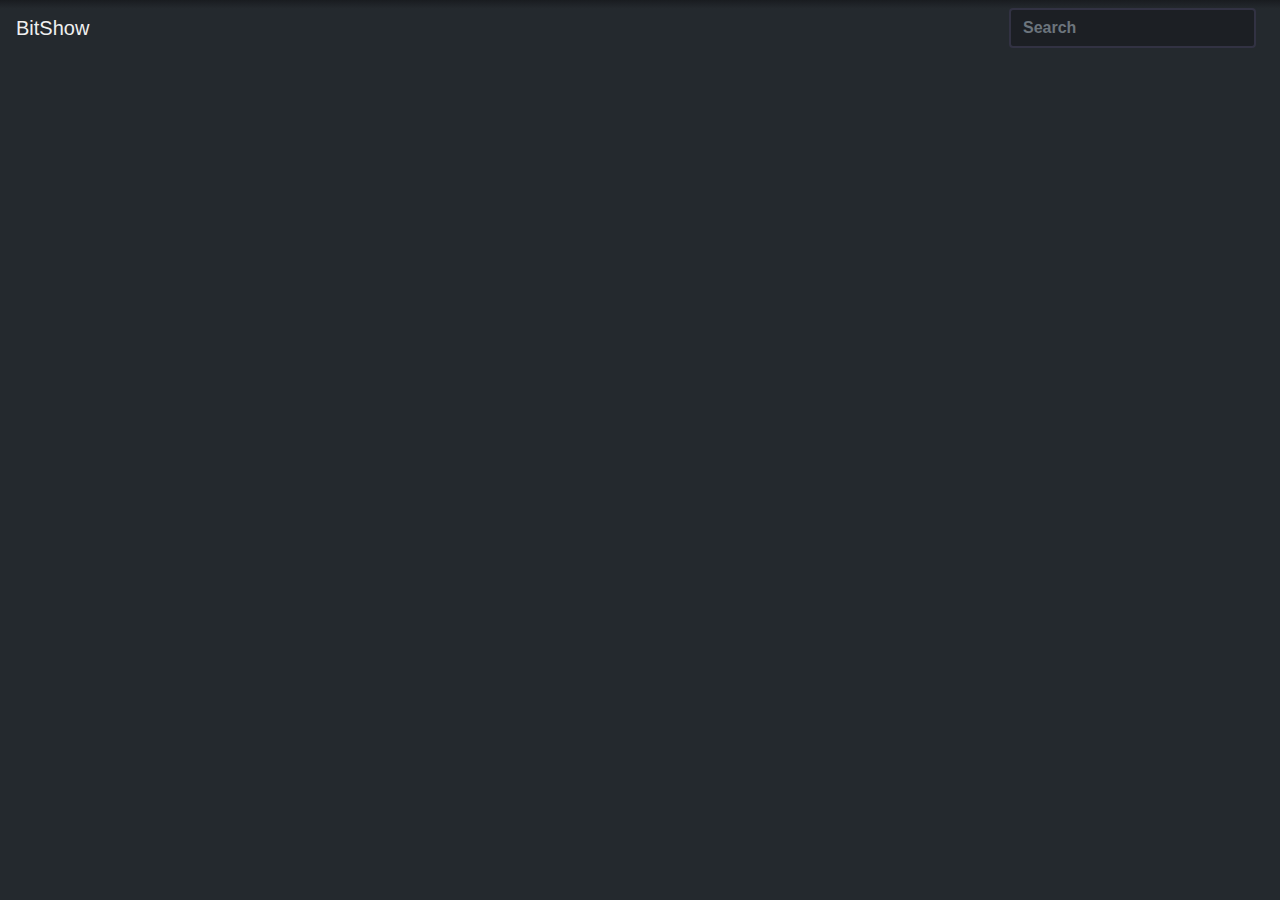
<file: bitShow/index.html>
<!DOCTYPE html>
<html lang="en">

<head>
    <meta charset="UTF-8">
    <meta name="viewport" content="width=device-width, initial-scale=1.0">
    <meta http-equiv="X-UA-Compatible" content="ie=edge">
    <title>bitShow</title>
    <link rel="stylesheet" href="https://maxcdn.bootstrapcdn.com/bootstrap/4.0.0/css/bootstrap.min.css" integrity="sha384-Gn5384xqQ1aoWXA+058RXPxPg6fy4IWvTNh0E263XmFcJlSAwiGgFAW/dAiS6JXm"
        crossorigin="anonymous">
    <link rel="stylesheet" href="https://cdnjs.cloudflare.com/ajax/libs/animate.css/3.5.2/animate.min.css">
    <link rel="stylesheet" href="https://maxcdn.bootstrapcdn.com/font-awesome/4.7.0/css/font-awesome.min.css">
    <link rel="stylesheet" href="assets/css/main.css">

</head>

<body>

    <nav class="navbar navbar-expand-lg navbar-light bg-light">
        <a class="navbar-brand">BitShow</a>
        <button class="navbar-toggler" type="button" data-toggle="collapse" data-target="#navbarSupportedContent" aria-controls="navbarSupportedContent"
            aria-expanded="false" aria-label="Toggle navigation">
            <i class="fa fa-bars"></i>
        </button>

        <div class="collapse navbar-collapse" id="navbarSupportedContent">
            <ul class="navbar-nav mr-auto">

            </ul>
            <form class="form-inline my-2 my-lg-0">
                <input id="search-input" list="searchShows" class="form-control mr-sm-2" placeholder="Search" aria-label="Search" autocomplete="off">
                <datalist id="searchShows">
                
                </datalist>
            </form>
        </div>
    </nav>

    <div class="container">

        <div class="row">

            <div class="card-deck col-12 d-sm-block d-md-flex">
                <!-- <div class="col-12 col-md-6 col-lg-4">
                    <div id="person1" class="card animated zoomin">
                        <a href="">
                            <img class="card-img-top" src="https://desktop.github.com/images/desktop-icon.svg" alt="Card image cap">
                        </a>
                        <div class="card-body">
                            <a href="">
                                <h5 class="card-title name1">GitHub</h5>
                            </a>

                        </div>
                    </div>
                </div>

                <div class="col-12 col-md-6 col-lg-4">
                    <div id="person2" class="card animated zoomin">
                        <a href="">
                            <img class="card-img-top" src="https://desktop.github.com/images/desktop-icon.svg" alt="Card image cap">
                        </a>
                        <div class="card-body">
                            <a href="">
                                <h5 class="card-title name1">GitHub</h5>
                            </a>

                        </div>
                    </div>
                </div>

                <div class="col-12 col-md-6 col-lg-4">
                    <div id="person3" class="card animated zoomin">
                        <a href="">
                            <img class="card-img-top" src="https://desktop.github.com/images/desktop-icon.svg" alt="Card image cap">
                        </a>
                        <div class="card-body">
                            <a href="">
                                <h5 class="card-title name1">GitHub</h5>
                            </a>

                        </div>
                    </div>
                </div>

                <div class="col-12 col-md-6 col-lg-4">
                    <div id="person4" class="card animated zoomin">
                        <a href="">
                            <img class="card-img-top" src="https://desktop.github.com/images/desktop-icon.svg" alt="Card image cap">
                        </a>
                        <div class="card-body">
                            <a href="">
                                <h5 class="card-title name1">GitHub</h5>
                            </a>

                        </div>
                    </div>
                </div>

                <div class="col-12 col-md-6 col-lg-4">
                    <div id="person5" class="card animated zoomin">
                        <a href="">
                            <img class="card-img-top" src="https://desktop.github.com/images/desktop-icon.svg" alt="Card image cap">
                        </a>
                        <div class="card-body">
                            <a href="">
                                <h5 class="card-title name1">GitHub</h5>
                            </a>

                        </div>
                    </div>
                </div>

                <div class="col-12 col-md-6 col-lg-4">
                    <div id="person6" class="card animated zoomin">
                        <a href="">
                            <img class="card-img-top" src="https://desktop.github.com/images/desktop-icon.svg" alt="Card image cap">
                        </a>
                        <div class="card-body">
                            <a href="">
                                <h5 class="card-title name1">GitHub</h5>
                            </a>

                        </div>
                    </div>
                </div> -->

                <!-- <h1>Game of thrones</h1>
                <div class="container">
                    <div class="row">
                        <div class="col-12 col-lg-6">
                            <img class="info-img" src="https://encrypted-tbn0.gstatic.com/images?q=tbn:ANd9GcSrjCkDE-UT0n6Crl5AJLRcuLYZnuv_WgtBQBZ15sLHoo0JNYLV-w" alt="">
                        </div>
                        <div class="col-12 col-lg-6">
                            <h3>Season</h3>
                            <ul>
                                <li>ovde ide neki datum</li>
                                <li>ovde ide neki datum</li>
                                <li>ovde ide neki datum</li>
                                <li>ovde ide neki datum</li>
                                <li>ovde ide neki datum</li>
                            </ul>
                            <h3>Cast</h3>
                            <ul>
                                <li>ovde ide neki glumac</li>
                                <li>ovde ide neki glumac</li>
                                <li>ovde ide neki glumac</li>
                                <li>ovde ide neki glumac</li>
                                <li>ovde ide neki glumac</li>
                            </ul>
                        </div>
                    </div>
                    <div class="row">
                        <h2>Show Details</h2>
                        <p>Lorem, ipsum dolor sit amet consectetur adipisicing elit. Debitis consequuntur porro dolore consectetur ipsam culpa suscipit, quaerat corrupti eligendi obcaecati totam. Ut quasi vel doloribus iste nisi porro optio quis.</p>
                    </div>
                </div> -->


            </div>
        </div>

    </div>



    <script src="https://ajax.googleapis.com/ajax/libs/jquery/3.3.1/jquery.min.js"></script>
    <script src="https://cdnjs.cloudflare.com/ajax/libs/popper.js/1.12.9/umd/popper.min.js" integrity="sha384-ApNbgh9B+Y1QKtv3Rn7W3mgPxhU9K/ScQsAP7hUibX39j7fakFPskvXusvfa0b4Q"
        crossorigin="anonymous"></script>
    <script src="https://maxcdn.bootstrapcdn.com/bootstrap/4.0.0/js/bootstrap.min.js" integrity="sha384-JZR6Spejh4U02d8jOt6vLEHfe/JQGiRRSQQxSfFWpi1MquVdAyjUar5+76PVCmYl"
        crossorigin="anonymous"></script>


    <script src="assets/js/dataModule.js"></script>
    <!-- <script src="assets/js/UIModule.js"></script> -->
    <script src="assets/js/mainModule.js"></script>

</body>


</html>
</file>
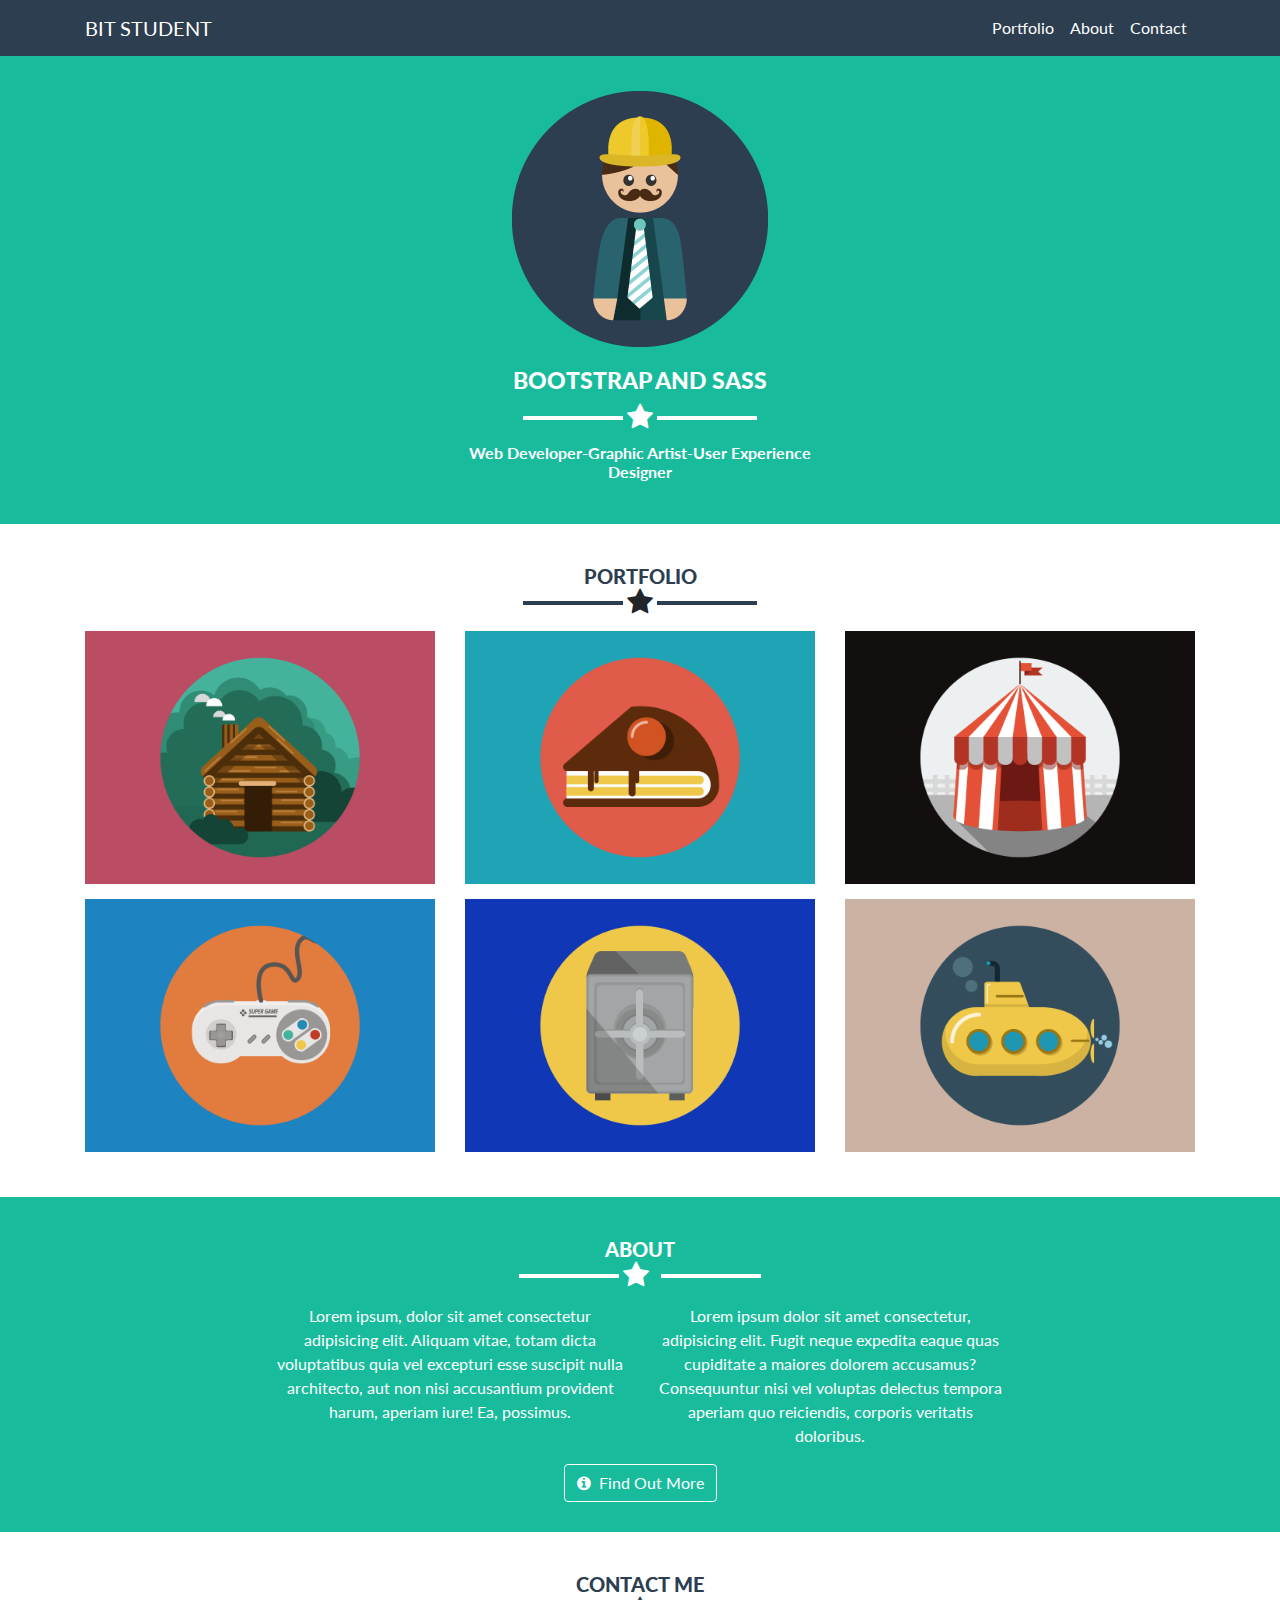
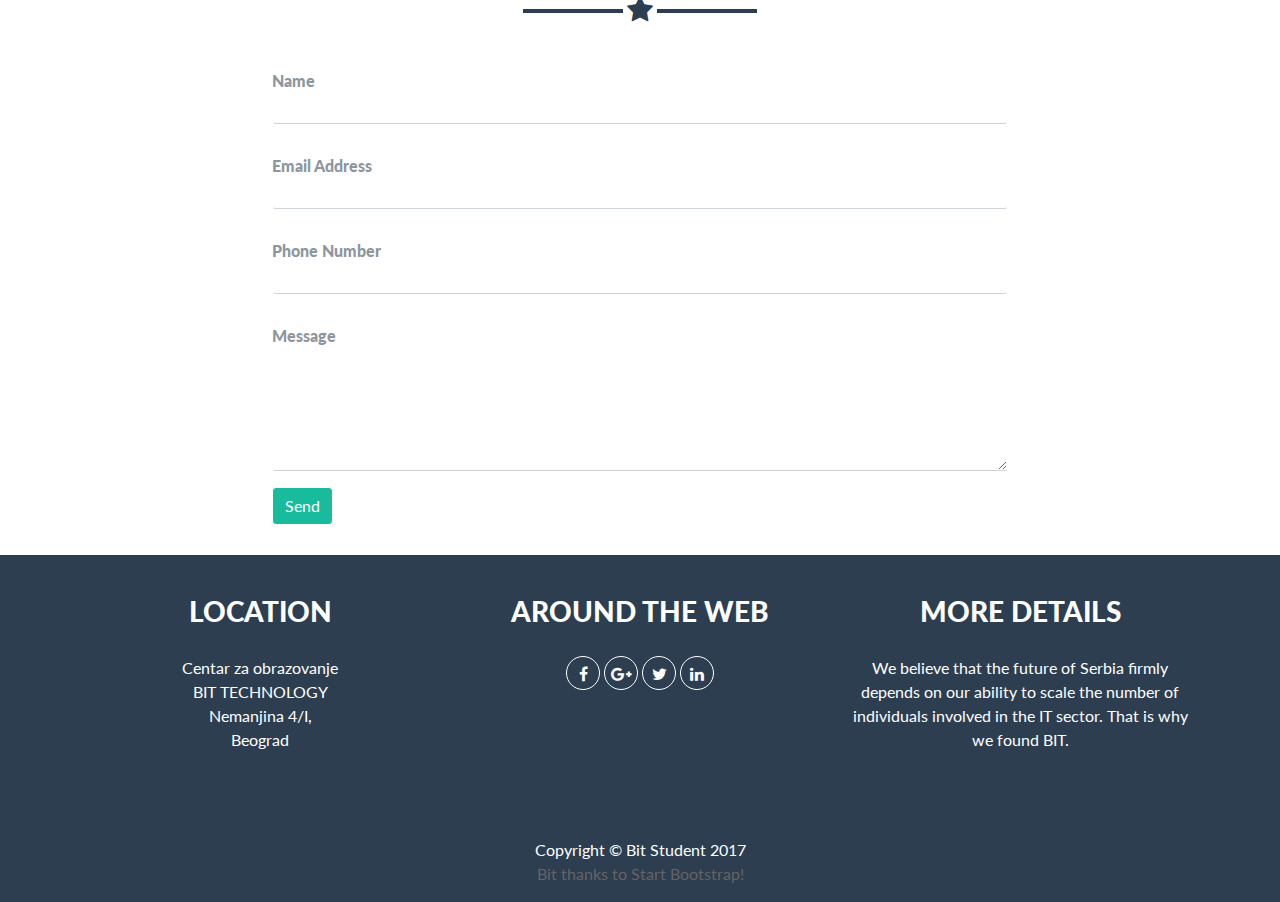
<file: Bootstrap Project/index.html>
<!DOCTYPE html>
<html lang="en">

<head>
  <meta charset="UTF-8">
  <meta name="viewport" content="width=device-width, initial-scale=1.0">
  <meta http-equiv="X-UA-Compatible" content="ie=edge">
  <link rel="stylesheet" href="https://maxcdn.bootstrapcdn.com/bootstrap/4.0.0/css/bootstrap.min.css" integrity="sha384-Gn5384xqQ1aoWXA+058RXPxPg6fy4IWvTNh0E263XmFcJlSAwiGgFAW/dAiS6JXm"
    crossorigin="anonymous">
  <link rel="stylesheet" href="css/main.css">
  <link href="https://fonts.googleapis.com/css?family=Lato:100,100i,300,300i,400,400i,700,700i,900,900i" rel="stylesheet">
  <link rel="stylesheet" href="https://maxcdn.bootstrapcdn.com/font-awesome/4.7.0/css/font-awesome.min.css">
  <title>BootProject</title>
</head>

<body>
  <nav class="navbar navbar-expand-lg navbar-dark">
    <div class="container">
      <a class="navbar-brand" href="#">BIT STUDENT</a>
      <button class="navbar-toggler" type="button" data-toggle="collapse" data-target="#navbarNav" aria-controls="navbarNav" aria-expanded="false"
        aria-label="Toggle navigation">
        <span>MENU</span>
        <i class="fa fa-bars"></i>
      </button>
      <div class="collapse navbar-collapse" id="navbarNav">
        <ul class="navbar-nav ml-auto">
          <li class="nav-item">
            <a class="nav-link" href="#">Portfolio</a>
          </li>
          <li class="nav-item">
            <a class="nav-link" href="#">About</a>
          </li>
          <li class="nav-item">
            <a class="nav-link" href="#">Contact</a>
          </li>

        </ul>
      </div>
    </div>
  </nav>

  <div class="container-fluid bc-greenish">

    <header class="container">
      <div class="row">
        <div class="col-12">
          <img src="img/profile.png" alt="">
        </div>
        <h1 class="col-12">BOOTSTRAP AND SASS</h1>
        <div class="col-12">
          <div class="white-line"></div>
          <i class="fa fa-star"></i>
          <div class="white-line"></div>
        </div>
        <h3 class="col-12">Web Developer-Graphic Artist-User Experience
          <br>Designer</h3>
      </div>
    </header>

  </div>

  <section id="portfolio" class="container-fluid">
    <div class="container">
      <div class="row">
        <h2>PORTFOLIO</h2>
        <div class="col-12">
          <div class="bluish-line"></div>
          <i class="fa fa-star"></i>
          <div class="bluish-line"></div>
        </div>
      </div>
      <div class="row">
        <img src="img/portfolio/cabin.png" alt="cabin" class="col-12 col-md-6 col-lg-4">
        <img src="img/portfolio/cake.png" alt="cake" class="col-12 col-md-6 col-lg-4">
        <img src="img/portfolio/circus.png" alt="circus" class="col-12 col-md-6 col-lg-4">
        <img src="img/portfolio/game.png" alt="game" class="col-12 col-md-6 col-lg-4">
        <img src="img/portfolio/safe.png" alt="safe" class="col-12 col-md-6 col-lg-4">
        <img src="img/portfolio/submarine.png" alt="submarine" class="col-12 col-md-6 col-lg-4">
      </div>
    </div>

  </section>

  <section id="about" class="container-fluid bc-greenish">
    <div class="container">
      <div class="row">
        <h2>ABOUT</h2>
        <div class="col-12">
          <div class="white-line"></div>
          <i class="fa fa-star"></i>
          <div class="white-line"></div>
        </div>
      </div>
      <div class="row">
        <p class="col-12 offset-lg-2 col-lg-4 ">Lorem ipsum, dolor sit amet consectetur adipisicing elit. Aliquam vitae, totam dicta voluptatibus quia vel excepturi
          esse suscipit nulla architecto, aut non nisi accusantium provident harum, aperiam iure! Ea, possimus.</p>
        <p class="col-12 col-lg-4">Lorem ipsum dolor sit amet consectetur, adipisicing elit. Fugit neque expedita eaque quas cupiditate a maiores dolorem
          accusamus? Consequuntur nisi vel voluptas delectus tempora aperiam quo reiciendis, corporis veritatis doloribus.</p>
        <div class="col-12">
          <button type="button" class="btn btn-outline-primary">
            <i class="fa fa-info-circle"></i>Find Out More</button>
        </div>
      </div>
    </div>

  </section>

  <section id="contact" class="container-fluid">

    <div class="container">
        <div class="row">
            <h2>CONTACT ME</h2>
            <div class="col-12 text-center">
              <div class="bluish-line"></div>
              <i class="fa fa-star"></i>
              <div class="bluish-line"></div>
            </div>
          </div>
    </div>

    <form class="container">
      
      <div class="form-row">
        
        <div class="form-group col-12 offset-lg-2 col-lg-8">

          <label for="inputName">Name</label>
          <input type="text" class="form-control" id="inputName">

          <label for="inputEmail">Email Address</label>
          <input type="email" class="form-control" id="inputEmail">

          <label for="inputPhone">Phone Number</label>
          <input type="text" class="form-control" id="inputPhone">

          <label for="inputMessage">Message</label>
          <textarea type="text" class="form-control" id="inputMessage"></textarea>



        </div>

        <div class="col-12 offset-lg-2 col-lg-8">
          <button type="submit" class="btn btn-primary">Send</button>
        </div>

      </div>


    </form>

  </section>


  <footer class="container-fluid">

    <div class="container">

      <div class="row">

        <div class="col-12 col-md-4">
          <h3>LOCATION</h3>
          <p>
            Centar za obrazovanje </br>
            BIT TECHNOLOGY </br>
            Nemanjina 4/I, </br>
            Beograd
          </p>
        </div>
        <div class="col-12 col-12 col-md-4">
          <h3>AROUND THE WEB</h3>
          <a href="#"><i class="fa fa-facebook"></i></a> 
          <a href="#"><i class="fa fa-google-plus"></i></a> 
          <a href="#"><i class="fa fa-twitter"></i></a> 
          <a href="#"><i class="fa fa-linkedin"></i></a> 

        </div>
        <div class="col-12 col-md-4">
          <h3>MORE DETAILS</h3>
          <p>We believe that the future of Serbia firmly depends on our ability to scale the number of individuals involved
            in the IT sector. That is why we found BIT.</p>

        </div>

      </div>
      <div class="row">
        <div class="col-12">
          <p class="margin-top-p">Copyright &copy; Bit Student 2017
            <br>
            <span> Bit thanks to Start Bootstrap!</span>
          </p>
        </div>
      </div>
    </div>
  </footer>


  <script src="https://code.jquery.com/jquery-3.2.1.slim.min.js" integrity="sha384-KJ3o2DKtIkvYIK3UENzmM7KCkRr/rE9/Qpg6aAZGJwFDMVNA/GpGFF93hXpG5KkN"
    crossorigin="anonymous"></script>
  <script src="https://cdnjs.cloudflare.com/ajax/libs/popper.js/1.12.9/umd/popper.min.js" integrity="sha384-ApNbgh9B+Y1QKtv3Rn7W3mgPxhU9K/ScQsAP7hUibX39j7fakFPskvXusvfa0b4Q"
    crossorigin="anonymous"></script>
  <script src="https://maxcdn.bootstrapcdn.com/bootstrap/4.0.0/js/bootstrap.min.js" integrity="sha384-JZR6Spejh4U02d8jOt6vLEHfe/JQGiRRSQQxSfFWpi1MquVdAyjUar5+76PVCmYl"
    crossorigin="anonymous"></script>
</body>

</html>
</file>
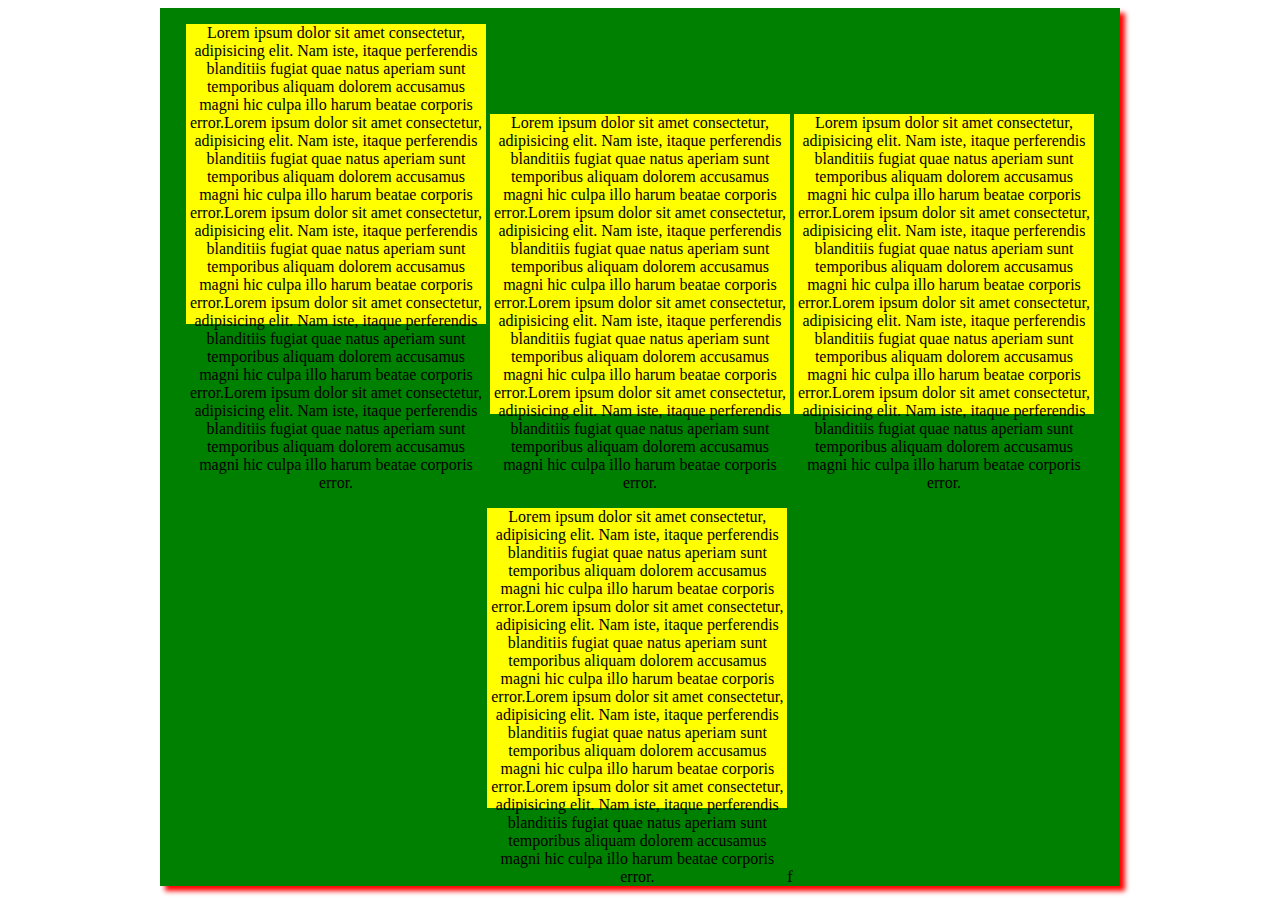
<file: day9/index.html>
<!DOCTYPE html>
<html lang="en">

<head>
    <meta charset="UTF-8">
    <meta name="viewport" content="width=device-width, initial-scale=1.0">
    <meta http-equiv="X-UA-Compatible" content="ie=edge">
    <title>Document</title>
    <link rel="stylesheet" type="text/css" href="css.css">
</head>

<body>
    <div id="blabla">
        <p>Lorem ipsum dolor sit amet consectetur, adipisicing elit. Nam iste, itaque perferendis blanditiis fugiat quae natus
            aperiam sunt temporibus aliquam dolorem accusamus magni hic culpa illo harum beatae corporis error.Lorem ipsum
            dolor sit amet consectetur, adipisicing elit. Nam iste, itaque perferendis blanditiis fugiat quae natus aperiam
            sunt temporibus aliquam dolorem accusamus magni hic culpa illo harum beatae corporis error.Lorem ipsum dolor
            sit amet consectetur, adipisicing elit. Nam iste, itaque perferendis blanditiis fugiat quae natus aperiam sunt
            temporibus aliquam dolorem accusamus magni hic culpa illo harum beatae corporis error.Lorem ipsum dolor sit amet
            consectetur, adipisicing elit. Nam iste, itaque perferendis blanditiis fugiat quae natus aperiam sunt temporibus
            aliquam dolorem accusamus magni hic culpa illo harum beatae corporis error.Lorem ipsum dolor sit amet consectetur,
            adipisicing elit. Nam iste, itaque perferendis blanditiis fugiat quae natus aperiam sunt temporibus aliquam dolorem
            accusamus magni hic culpa illo harum beatae corporis error.</p>
        <p>Lorem ipsum dolor sit amet consectetur, adipisicing elit. Nam iste, itaque perferendis blanditiis fugiat quae natus
            aperiam sunt temporibus aliquam dolorem accusamus magni hic culpa illo harum beatae corporis error.Lorem ipsum
            dolor sit amet consectetur, adipisicing elit. Nam iste, itaque perferendis blanditiis fugiat quae natus aperiam
            sunt temporibus aliquam dolorem accusamus magni hic culpa illo harum beatae corporis error.Lorem ipsum dolor
            sit amet consectetur, adipisicing elit. Nam iste, itaque perferendis blanditiis fugiat quae natus aperiam sunt
            temporibus aliquam dolorem accusamus magni hic culpa illo harum beatae corporis error.Lorem ipsum dolor sit amet
            consectetur, adipisicing elit. Nam iste, itaque perferendis blanditiis fugiat quae natus aperiam sunt temporibus
            aliquam dolorem accusamus magni hic culpa illo harum beatae corporis error.</p>
        <p>Lorem ipsum dolor sit amet consectetur, adipisicing elit. Nam iste, itaque perferendis blanditiis fugiat quae natus
            aperiam sunt temporibus aliquam dolorem accusamus magni hic culpa illo harum beatae corporis error.Lorem ipsum
            dolor sit amet consectetur, adipisicing elit. Nam iste, itaque perferendis blanditiis fugiat quae natus aperiam
            sunt temporibus aliquam dolorem accusamus magni hic culpa illo harum beatae corporis error.Lorem ipsum dolor
            sit amet consectetur, adipisicing elit. Nam iste, itaque perferendis blanditiis fugiat quae natus aperiam sunt
            temporibus aliquam dolorem accusamus magni hic culpa illo harum beatae corporis error.Lorem ipsum dolor sit amet
            consectetur, adipisicing elit. Nam iste, itaque perferendis blanditiis fugiat quae natus aperiam sunt temporibus
            aliquam dolorem accusamus magni hic culpa illo harum beatae corporis error.</p>
        <p>Lorem ipsum dolor sit amet consectetur, adipisicing elit. Nam iste, itaque perferendis blanditiis fugiat quae natus
            aperiam sunt temporibus aliquam dolorem accusamus magni hic culpa illo harum beatae corporis error.Lorem ipsum
            dolor sit amet consectetur, adipisicing elit. Nam iste, itaque perferendis blanditiis fugiat quae natus aperiam
            sunt temporibus aliquam dolorem accusamus magni hic culpa illo harum beatae corporis error.Lorem ipsum dolor
            sit amet consectetur, adipisicing elit. Nam iste, itaque perferendis blanditiis fugiat quae natus aperiam sunt
            temporibus aliquam dolorem accusamus magni hic culpa illo harum beatae corporis error.Lorem ipsum dolor sit amet
            consectetur, adipisicing elit. Nam iste, itaque perferendis blanditiis fugiat quae natus aperiam sunt temporibus
            aliquam dolorem accusamus magni hic culpa illo harum beatae corporis error.</p>f
    </div>
</body>

</html>
</file>
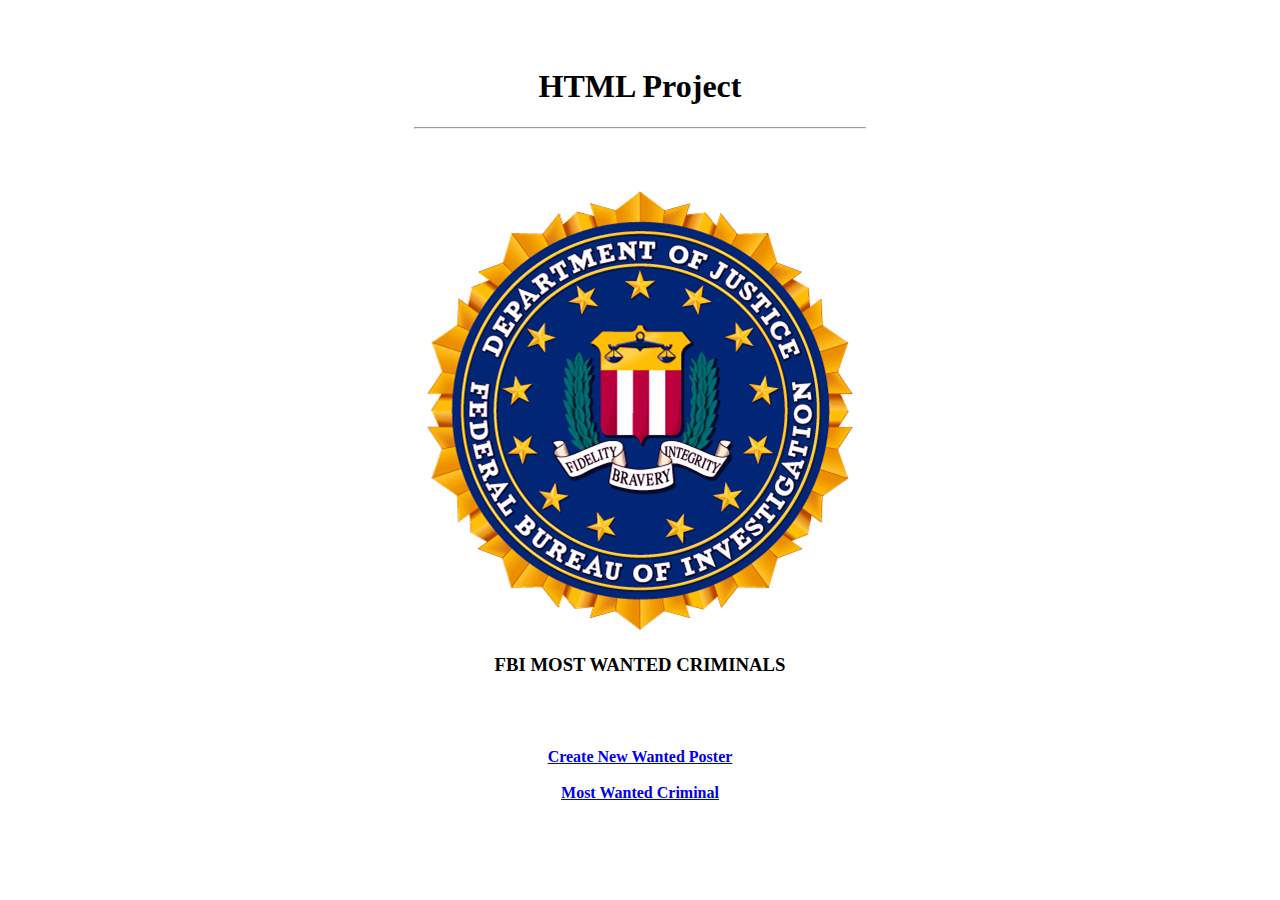
<file: most-wanted/index.html>
<!DOCTYPE html>
<html lang="en">

<head>
    <meta charset="UTF-8">
    <meta name="viewport" content="width=device-width, initial-scale=1.0">
    <meta http-equiv="X-UA-Compatible" content="ie=edge">
    <title>Most Wanted</title>
</head>

<body>


    <table width="100%">
        <tr>
            <td></td>
            <th width="60%">
                <br>
                <br>
                <h1>HTML Project</h1>

                <hr width="60%">
                <br>
                <br>
                <br>
                <img src="images/fbi.png" alt="FBI logo">

                <h3>FBI MOST WANTED CRIMINALS</h3>
                <br>
                <br>
                <br>

                <a href="admin/create_new.html">Create New Wanted Poster</a>

                <br>
                <br>

                <a href="posters/bart.html">Most Wanted Criminal</a>


            </th>
            <td></td>
        </tr>
    </table>


</body>

</html>
</file>
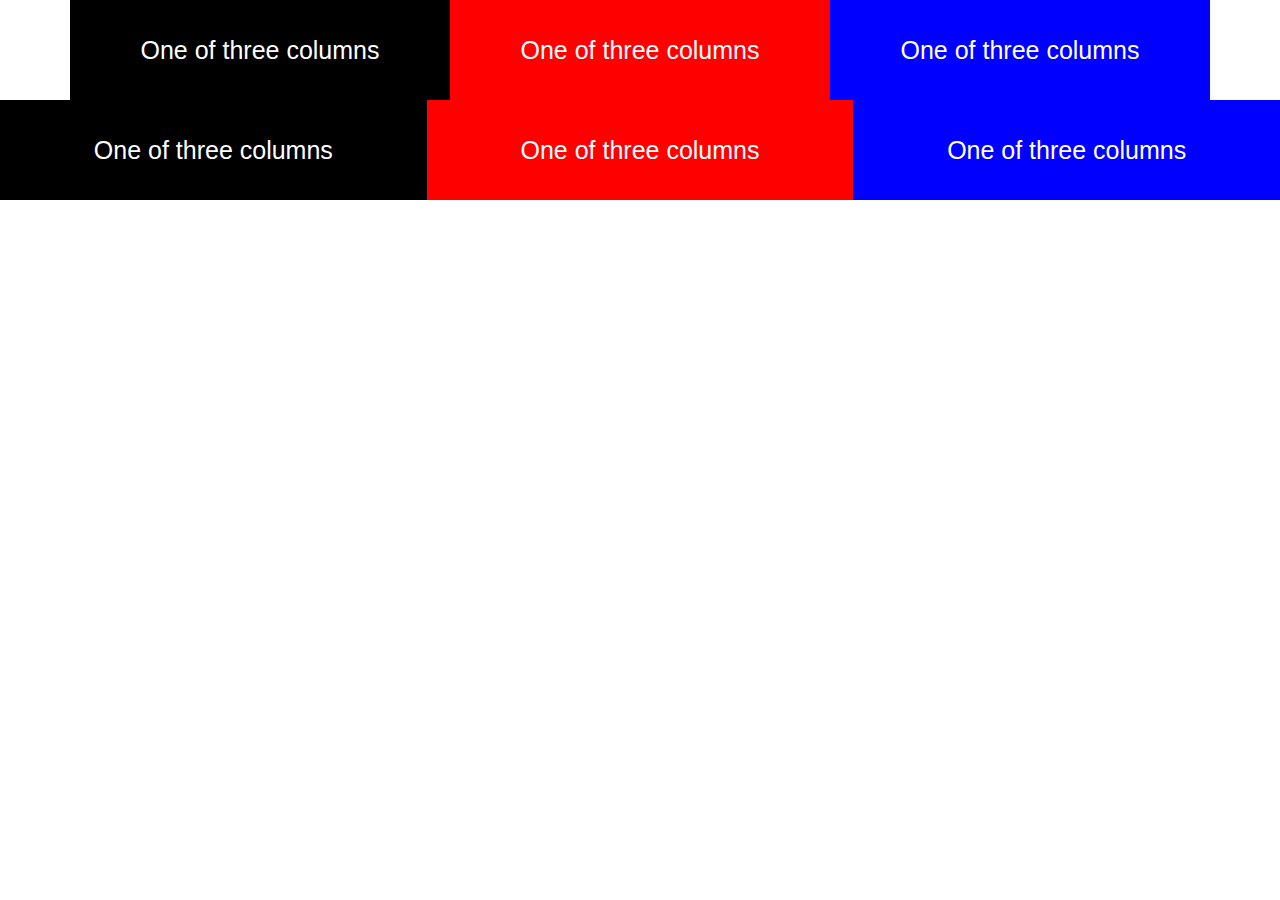
<file: bootstrap/exercise1/index.html>
<!DOCTYPE html>
<html lang="en">
<head>
    <meta charset="UTF-8">
    <meta name="viewport" content="width=device-width, initial-scale=1.0">
    <meta http-equiv="X-UA-Compatible" content="ie=edge">
    <link rel="stylesheet" href="https://maxcdn.bootstrapcdn.com/bootstrap/4.0.0/css/bootstrap.min.css" integrity="sha384-Gn5384xqQ1aoWXA+058RXPxPg6fy4IWvTNh0E263XmFcJlSAwiGgFAW/dAiS6JXm" crossorigin="anonymous">
    <link rel="stylesheet" href="main.css">
    <title>Document</title>
</head>
<body>
    
<div class="container">
    <div class="row">
        <div class="col-4">One of three columns</div>
        <div class="col-4">One of three columns</div>
        <div class="col-4">One of three columns</div>
    </div>
</div>

<div class="container-fluid">
    <div class="row">
        <div class="col-4">One of three columns</div>
        <div class="col-4">One of three columns</div>
        <div class="col-4">One of three columns</div>
    </div>
</div>

</body>
</html>
</file>
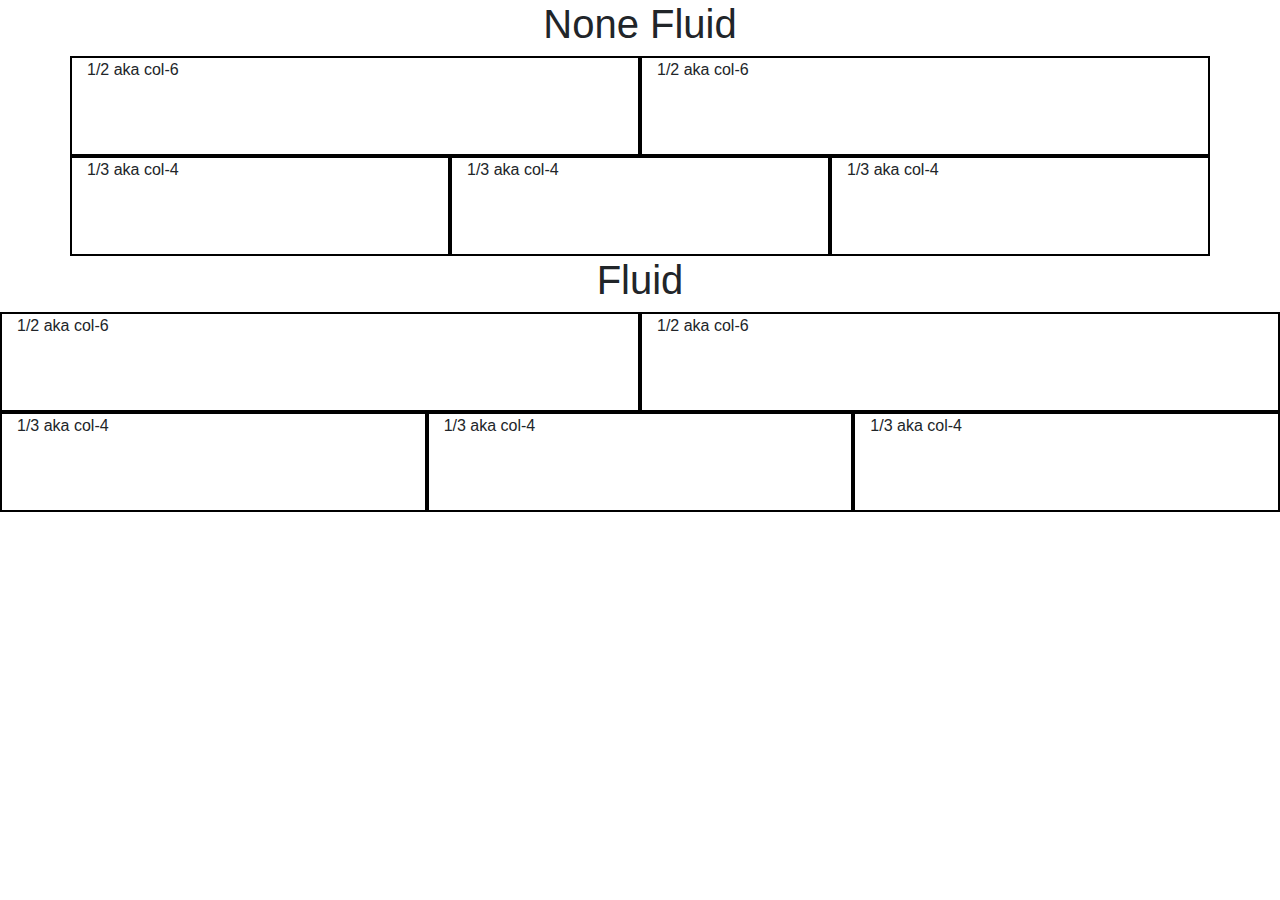
<file: bootstrap/exercise2/index.html>
<!DOCTYPE html>
<html lang="en">
<head>
    <meta charset="UTF-8">
    <meta name="viewport" content="width=device-width, initial-scale=1.0">
    <meta http-equiv="X-UA-Compatible" content="ie=edge">
    <link rel="stylesheet" href="https://maxcdn.bootstrapcdn.com/bootstrap/4.0.0/css/bootstrap.min.css" integrity="sha384-Gn5384xqQ1aoWXA+058RXPxPg6fy4IWvTNh0E263XmFcJlSAwiGgFAW/dAiS6JXm" crossorigin="anonymous">
    <link rel="stylesheet" href="main.css">
    <title>Document</title>
</head>
<body>

        <h1>None Fluid</h1>

    <div class="container">

            <div class="row">
                <div class="col-6">1/2 aka col-6</div>
                <div class="col-6">1/2 aka col-6</div>
            </div>

        <div class="row">
            <div class="col-4">1/3 aka col-4</div>
            <div class="col-4">1/3  aka col-4</div>
            <div class="col-4">1/3  aka col-4</div>
        </div>
        
        
    </div>
<h1>Fluid</h1>
    <div class="container-fluid">

            <div class="row">
                <div class="col-lg-6 col-sm-12">1/2 aka col-6</div>
                <div class="col-lg-6 col-sm-12">1/2 aka col-6</div>
            </div>

        <div class="row">
            <div class="col-4">1/3 aka col-4</div>
            <div class="col-4">1/3  aka col-4</div>
            <div class="col-4">1/3  aka col-4</div>
        </div>
        
        
    </div>


</body>
</html>
</file>
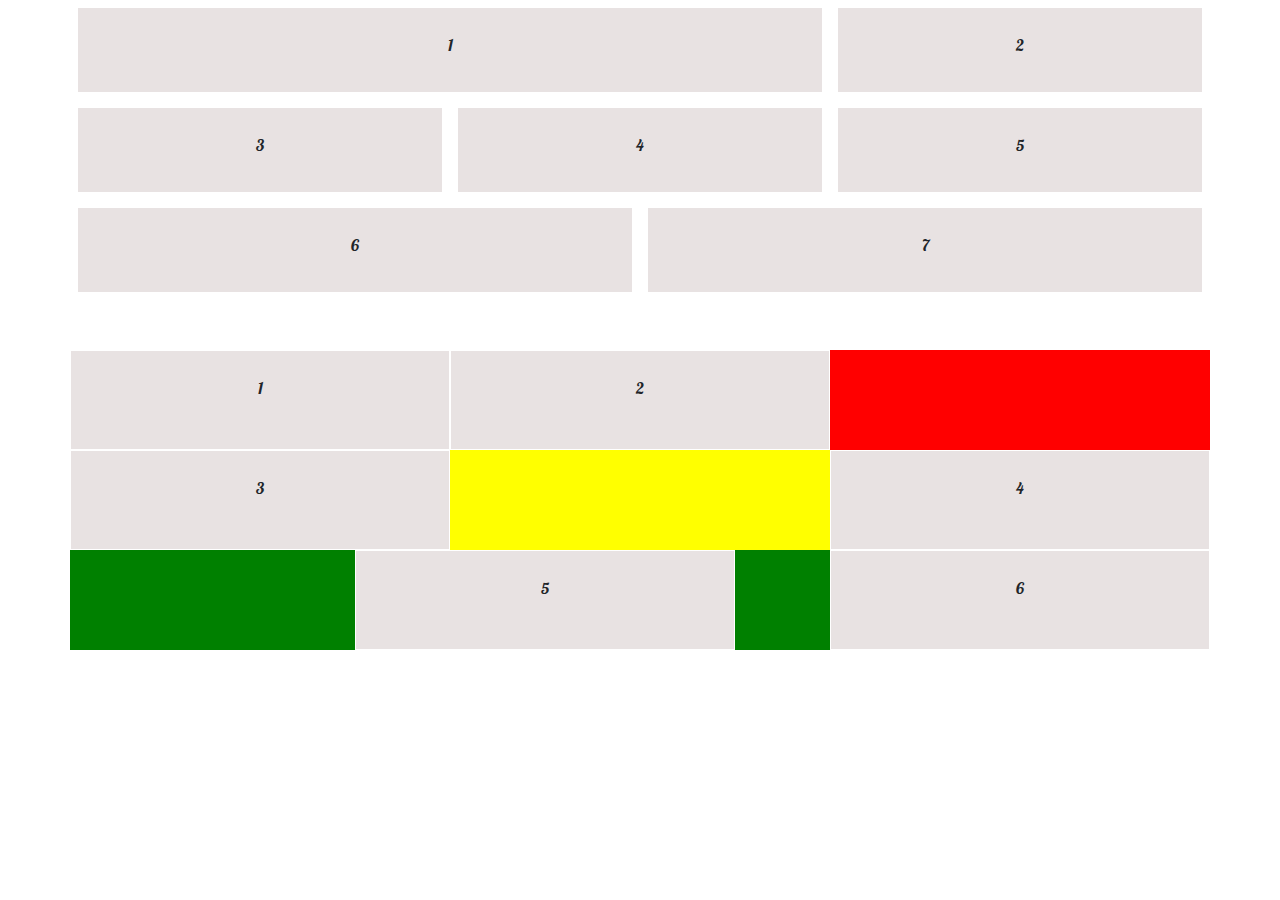
<file: bootstrap/exercise3/index.html>
<!DOCTYPE html>
<html lang="en">
<head>
    <meta charset="UTF-8">
    <meta name="viewport" content="width=device-width, initial-scale=1.0">
    <meta http-equiv="X-UA-Compatible" content="ie=edge">
    <link rel="stylesheet" href="https://maxcdn.bootstrapcdn.com/bootstrap/4.0.0/css/bootstrap.min.css" integrity="sha384-Gn5384xqQ1aoWXA+058RXPxPg6fy4IWvTNh0E263XmFcJlSAwiGgFAW/dAiS6JXm" crossorigin="anonymous">
    <link rel="stylesheet" href="main.css">
    <link href="https://fonts.googleapis.com/css?family=Lobster" rel="stylesheet">
    <title>Document</title>
</head>
<body>
    <div class="container">
        <div class="row">
            <div class="col-12 col-md-6 col-lg-8">1</div>
            <div class="col-12 col-md-6 col-lg-4">2</div>

        </div>
        <div class="row">
            <div class="col-6 col-lg-4">3</div>
            <div class="col-6 col-lg-4">4</div>
            <div class="col-12 col-lg-4">5</div>
        </div>
        <div class="row">
            <div class="col-12 col-md-6">6</div>
            <div class="col-12 col-md-6">7</div>
        </div>
    </div>
        
<div class="container">
    <div class="row">
        <div class="col-4">1</div>
        <div class="col-4">2</div>
    </div>
    <div class="row">
        <div class="col-4">3</div>
        <div class="col-4 offset-4">4</div>
    </div>
    <div class="row">
        <div class="col-4 offset-3 ">5</div>
        <div class="col-4 offset-1 ">6</div>
    </div>
</div>
</body>
</html>
</file>
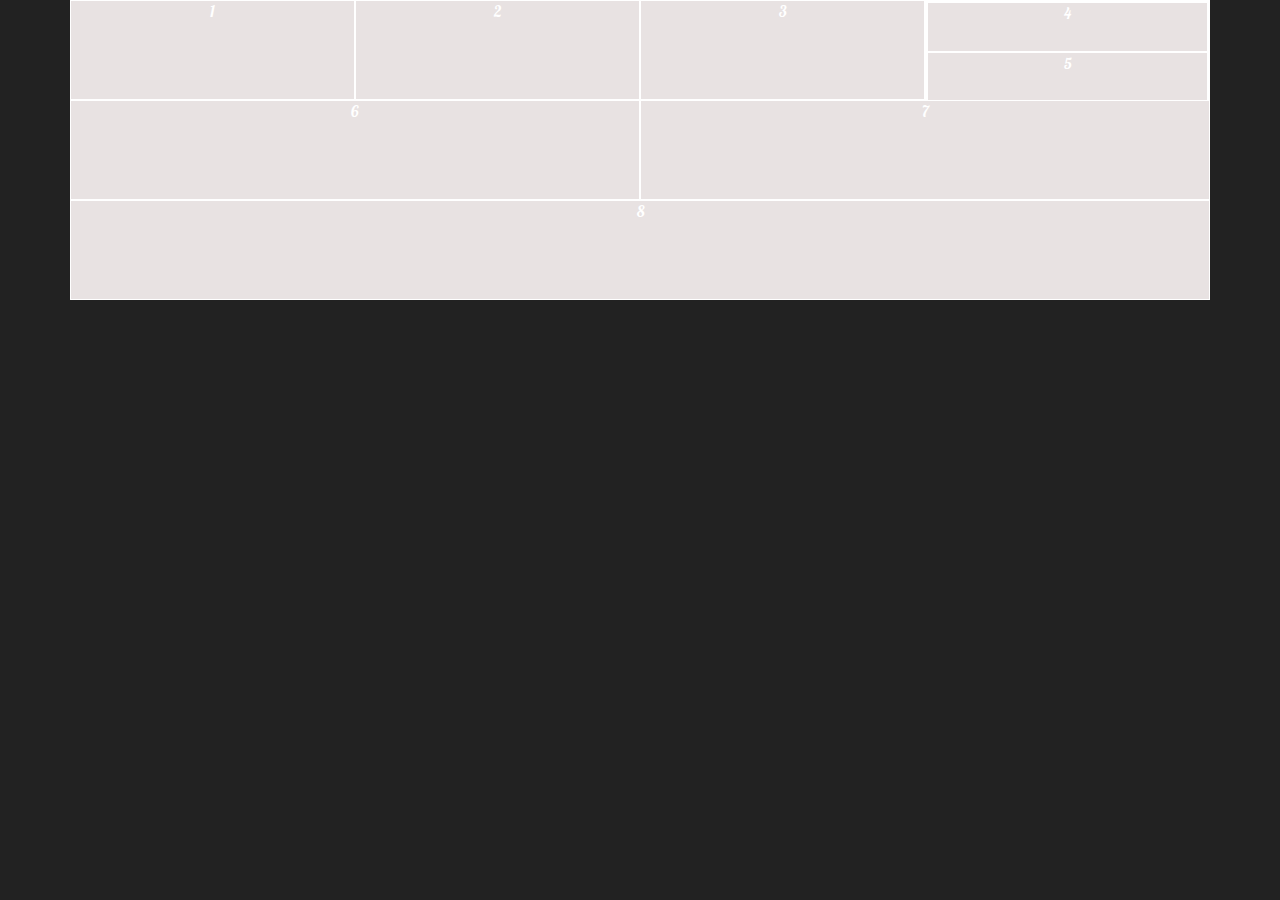
<file: bootstrap/exercise4/index.html>
<!DOCTYPE html>
<html lang="en">

<head>
    <meta charset="UTF-8">
    <meta name="viewport" content="width=device-width, initial-scale=1.0">
    <meta http-equiv="X-UA-Compatible" content="ie=edge">
    <link rel="stylesheet" href="bootstrap.min.css">
    <link rel="stylesheet" href="main.css">
    <link href="https://fonts.googleapis.com/css?family=Lobster" rel="stylesheet">
    <title>Document</title>
</head>

<body>
    <div class="container">
        <div class="row">
            <div class="col-3">1</div>
            <div class="col-3">2</div>
            <div class="col-3">3</div>
            <div class="col-3">
                
                    <div class="row">
                        <div class="col-12 height50">4</div>

                        <div class="col-12 height50">5</div>
                    </div>
                
            </div>
        </div>
        <div class="row">
            <div class="col-6">6</div>
            <div class="col-6">7</div>
        </div>
        <div class="row">
            <div class="col-12">8</div>
        </div>
    </div>
</body>

</html>
</file>
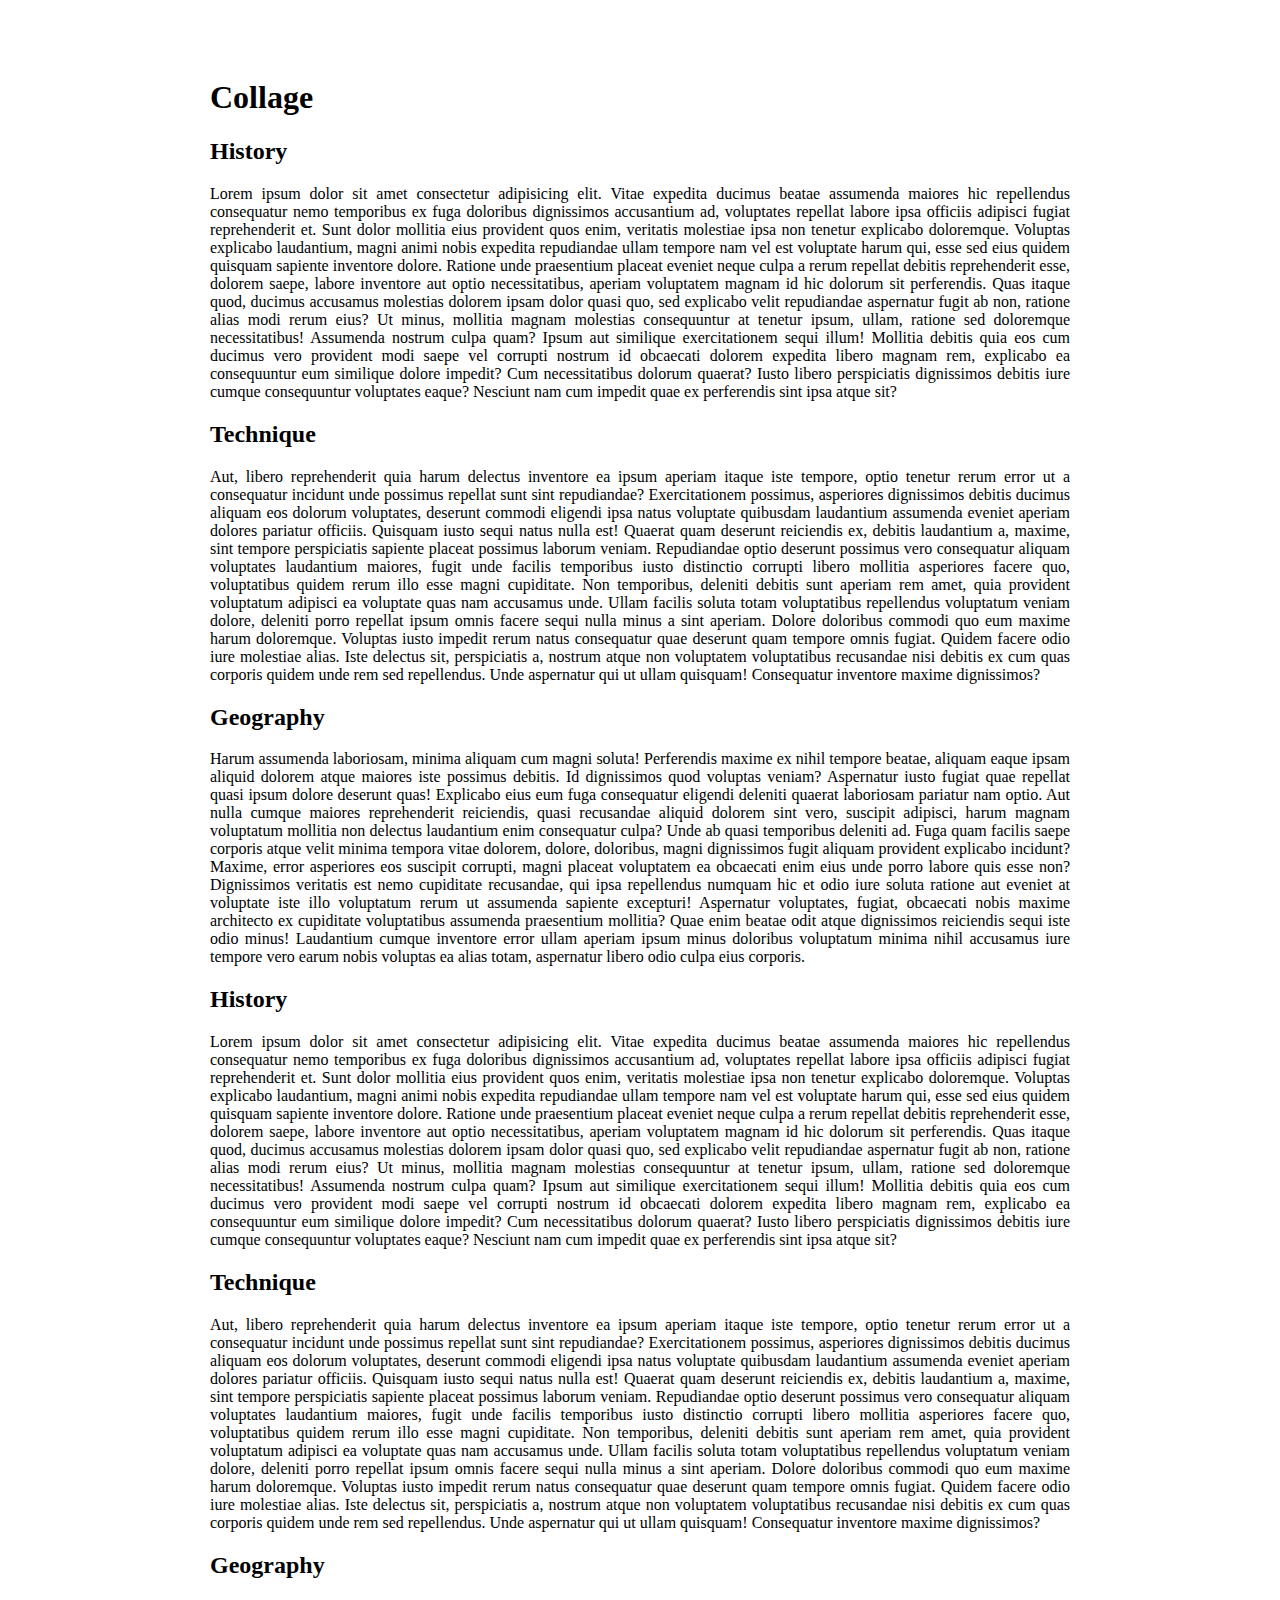
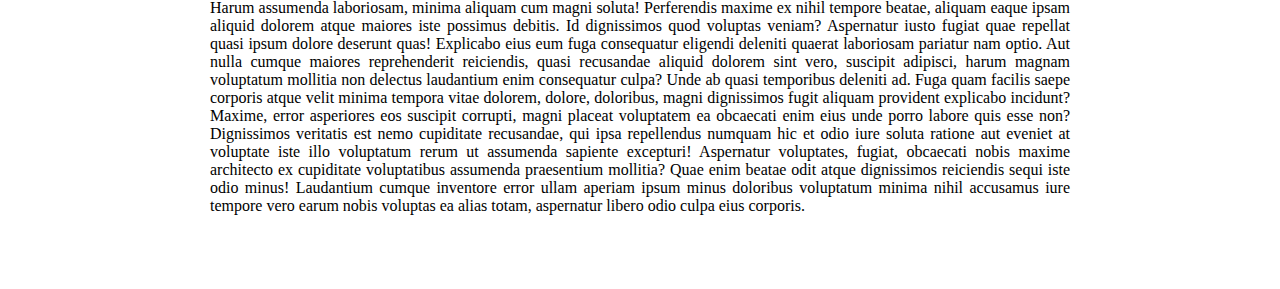
<file: day12/background/index.html>
<!DOCTYPE html>
<html lang="en">

<head>
    <meta charset="UTF-8">
    <meta name="viewport" content="width=device-width, initial-scale=1.0">
    <meta http-equiv="X-UA-Compatible" content="ie=edge">
    <title>Background</title>
    <link rel="stylesheet" href="style.css">
</head>

<body>
    <div>
        <h1>Collage</h1>
        <h2>History</h2>
        <p>Lorem ipsum dolor sit amet consectetur adipisicing elit. Vitae expedita ducimus beatae assumenda maiores hic repellendus consequatur nemo temporibus ex fuga doloribus dignissimos accusantium ad, voluptates repellat labore ipsa officiis adipisci
            fugiat reprehenderit et. Sunt dolor mollitia eius provident quos enim, veritatis molestiae ipsa non tenetur explicabo doloremque. Voluptas explicabo laudantium, magni animi nobis expedita repudiandae ullam tempore nam vel est voluptate harum
            qui, esse sed eius quidem quisquam sapiente inventore dolore. Ratione unde praesentium placeat eveniet neque culpa a rerum repellat debitis reprehenderit esse, dolorem saepe, labore inventore aut optio necessitatibus, aperiam voluptatem magnam
            id hic dolorum sit perferendis. Quas itaque quod, ducimus accusamus molestias dolorem ipsam dolor quasi quo, sed explicabo velit repudiandae aspernatur fugit ab non, ratione alias modi rerum eius? Ut minus, mollitia magnam molestias consequuntur
            at tenetur ipsum, ullam, ratione sed doloremque necessitatibus! Assumenda nostrum culpa quam? Ipsum aut similique exercitationem sequi illum! Mollitia debitis quia eos cum ducimus vero provident modi saepe vel corrupti nostrum id obcaecati
            dolorem expedita libero magnam rem, explicabo ea consequuntur eum similique dolore impedit? Cum necessitatibus dolorum quaerat? Iusto libero perspiciatis dignissimos debitis iure cumque consequuntur voluptates eaque? Nesciunt nam cum impedit
            quae ex perferendis sint ipsa atque sit?</p>
        <h2>Technique</h2>
        <p>Aut, libero reprehenderit quia harum delectus inventore ea ipsum aperiam itaque iste tempore, optio tenetur rerum error ut a consequatur incidunt unde possimus repellat sunt sint repudiandae? Exercitationem possimus, asperiores dignissimos debitis
            ducimus aliquam eos dolorum voluptates, deserunt commodi eligendi ipsa natus voluptate quibusdam laudantium assumenda eveniet aperiam dolores pariatur officiis. Quisquam iusto sequi natus nulla est! Quaerat quam deserunt reiciendis ex, debitis
            laudantium a, maxime, sint tempore perspiciatis sapiente placeat possimus laborum veniam. Repudiandae optio deserunt possimus vero consequatur aliquam voluptates laudantium maiores, fugit unde facilis temporibus iusto distinctio corrupti libero
            mollitia asperiores facere quo, voluptatibus quidem rerum illo esse magni cupiditate. Non temporibus, deleniti debitis sunt aperiam rem amet, quia provident voluptatum adipisci ea voluptate quas nam accusamus unde. Ullam facilis soluta totam
            voluptatibus repellendus voluptatum veniam dolore, deleniti porro repellat ipsum omnis facere sequi nulla minus a sint aperiam. Dolore doloribus commodi quo eum maxime harum doloremque. Voluptas iusto impedit rerum natus consequatur quae deserunt
            quam tempore omnis fugiat. Quidem facere odio iure molestiae alias. Iste delectus sit, perspiciatis a, nostrum atque non voluptatem voluptatibus recusandae nisi debitis ex cum quas corporis quidem unde rem sed repellendus. Unde aspernatur
            qui ut ullam quisquam! Consequatur inventore maxime dignissimos?</p>
        <h2>Geography</h2>
        <p>Harum assumenda laboriosam, minima aliquam cum magni soluta! Perferendis maxime ex nihil tempore beatae, aliquam eaque ipsam aliquid dolorem atque maiores iste possimus debitis. Id dignissimos quod voluptas veniam? Aspernatur iusto fugiat quae
            repellat quasi ipsum dolore deserunt quas! Explicabo eius eum fuga consequatur eligendi deleniti quaerat laboriosam pariatur nam optio. Aut nulla cumque maiores reprehenderit reiciendis, quasi recusandae aliquid dolorem sint vero, suscipit
            adipisci, harum magnam voluptatum mollitia non delectus laudantium enim consequatur culpa? Unde ab quasi temporibus deleniti ad. Fuga quam facilis saepe corporis atque velit minima tempora vitae dolorem, dolore, doloribus, magni dignissimos
            fugit aliquam provident explicabo incidunt? Maxime, error asperiores eos suscipit corrupti, magni placeat voluptatem ea obcaecati enim eius unde porro labore quis esse non? Dignissimos veritatis est nemo cupiditate recusandae, qui ipsa repellendus
            numquam hic et odio iure soluta ratione aut eveniet at voluptate iste illo voluptatum rerum ut assumenda sapiente excepturi! Aspernatur voluptates, fugiat, obcaecati nobis maxime architecto ex cupiditate voluptatibus assumenda praesentium
            mollitia? Quae enim beatae odit atque dignissimos reiciendis sequi iste odio minus! Laudantium cumque inventore error ullam aperiam ipsum minus doloribus voluptatum minima nihil accusamus iure tempore vero earum nobis voluptas ea alias totam,
            aspernatur libero odio culpa eius corporis.</p>
        <h2>History</h2>
        <p>Lorem ipsum dolor sit amet consectetur adipisicing elit. Vitae expedita ducimus beatae assumenda maiores hic repellendus consequatur nemo temporibus ex fuga doloribus dignissimos accusantium ad, voluptates repellat labore ipsa officiis adipisci
            fugiat reprehenderit et. Sunt dolor mollitia eius provident quos enim, veritatis molestiae ipsa non tenetur explicabo doloremque. Voluptas explicabo laudantium, magni animi nobis expedita repudiandae ullam tempore nam vel est voluptate harum
            qui, esse sed eius quidem quisquam sapiente inventore dolore. Ratione unde praesentium placeat eveniet neque culpa a rerum repellat debitis reprehenderit esse, dolorem saepe, labore inventore aut optio necessitatibus, aperiam voluptatem magnam
            id hic dolorum sit perferendis. Quas itaque quod, ducimus accusamus molestias dolorem ipsam dolor quasi quo, sed explicabo velit repudiandae aspernatur fugit ab non, ratione alias modi rerum eius? Ut minus, mollitia magnam molestias consequuntur
            at tenetur ipsum, ullam, ratione sed doloremque necessitatibus! Assumenda nostrum culpa quam? Ipsum aut similique exercitationem sequi illum! Mollitia debitis quia eos cum ducimus vero provident modi saepe vel corrupti nostrum id obcaecati
            dolorem expedita libero magnam rem, explicabo ea consequuntur eum similique dolore impedit? Cum necessitatibus dolorum quaerat? Iusto libero perspiciatis dignissimos debitis iure cumque consequuntur voluptates eaque? Nesciunt nam cum impedit
            quae ex perferendis sint ipsa atque sit?</p>
        <h2>Technique</h2>
        <p>Aut, libero reprehenderit quia harum delectus inventore ea ipsum aperiam itaque iste tempore, optio tenetur rerum error ut a consequatur incidunt unde possimus repellat sunt sint repudiandae? Exercitationem possimus, asperiores dignissimos debitis
            ducimus aliquam eos dolorum voluptates, deserunt commodi eligendi ipsa natus voluptate quibusdam laudantium assumenda eveniet aperiam dolores pariatur officiis. Quisquam iusto sequi natus nulla est! Quaerat quam deserunt reiciendis ex, debitis
            laudantium a, maxime, sint tempore perspiciatis sapiente placeat possimus laborum veniam. Repudiandae optio deserunt possimus vero consequatur aliquam voluptates laudantium maiores, fugit unde facilis temporibus iusto distinctio corrupti libero
            mollitia asperiores facere quo, voluptatibus quidem rerum illo esse magni cupiditate. Non temporibus, deleniti debitis sunt aperiam rem amet, quia provident voluptatum adipisci ea voluptate quas nam accusamus unde. Ullam facilis soluta totam
            voluptatibus repellendus voluptatum veniam dolore, deleniti porro repellat ipsum omnis facere sequi nulla minus a sint aperiam. Dolore doloribus commodi quo eum maxime harum doloremque. Voluptas iusto impedit rerum natus consequatur quae deserunt
            quam tempore omnis fugiat. Quidem facere odio iure molestiae alias. Iste delectus sit, perspiciatis a, nostrum atque non voluptatem voluptatibus recusandae nisi debitis ex cum quas corporis quidem unde rem sed repellendus. Unde aspernatur
            qui ut ullam quisquam! Consequatur inventore maxime dignissimos?</p>
        <h2>Geography</h2>
        <p>Harum assumenda laboriosam, minima aliquam cum magni soluta! Perferendis maxime ex nihil tempore beatae, aliquam eaque ipsam aliquid dolorem atque maiores iste possimus debitis. Id dignissimos quod voluptas veniam? Aspernatur iusto fugiat quae
            repellat quasi ipsum dolore deserunt quas! Explicabo eius eum fuga consequatur eligendi deleniti quaerat laboriosam pariatur nam optio. Aut nulla cumque maiores reprehenderit reiciendis, quasi recusandae aliquid dolorem sint vero, suscipit
            adipisci, harum magnam voluptatum mollitia non delectus laudantium enim consequatur culpa? Unde ab quasi temporibus deleniti ad. Fuga quam facilis saepe corporis atque velit minima tempora vitae dolorem, dolore, doloribus, magni dignissimos
            fugit aliquam provident explicabo incidunt? Maxime, error asperiores eos suscipit corrupti, magni placeat voluptatem ea obcaecati enim eius unde porro labore quis esse non? Dignissimos veritatis est nemo cupiditate recusandae, qui ipsa repellendus
            numquam hic et odio iure soluta ratione aut eveniet at voluptate iste illo voluptatum rerum ut assumenda sapiente excepturi! Aspernatur voluptates, fugiat, obcaecati nobis maxime architecto ex cupiditate voluptatibus assumenda praesentium
            mollitia? Quae enim beatae odit atque dignissimos reiciendis sequi iste odio minus! Laudantium cumque inventore error ullam aperiam ipsum minus doloribus voluptatum minima nihil accusamus iure tempore vero earum nobis voluptas ea alias totam,
            aspernatur libero odio culpa eius corporis.</p>
    </div>
</body>

</html>
</file>
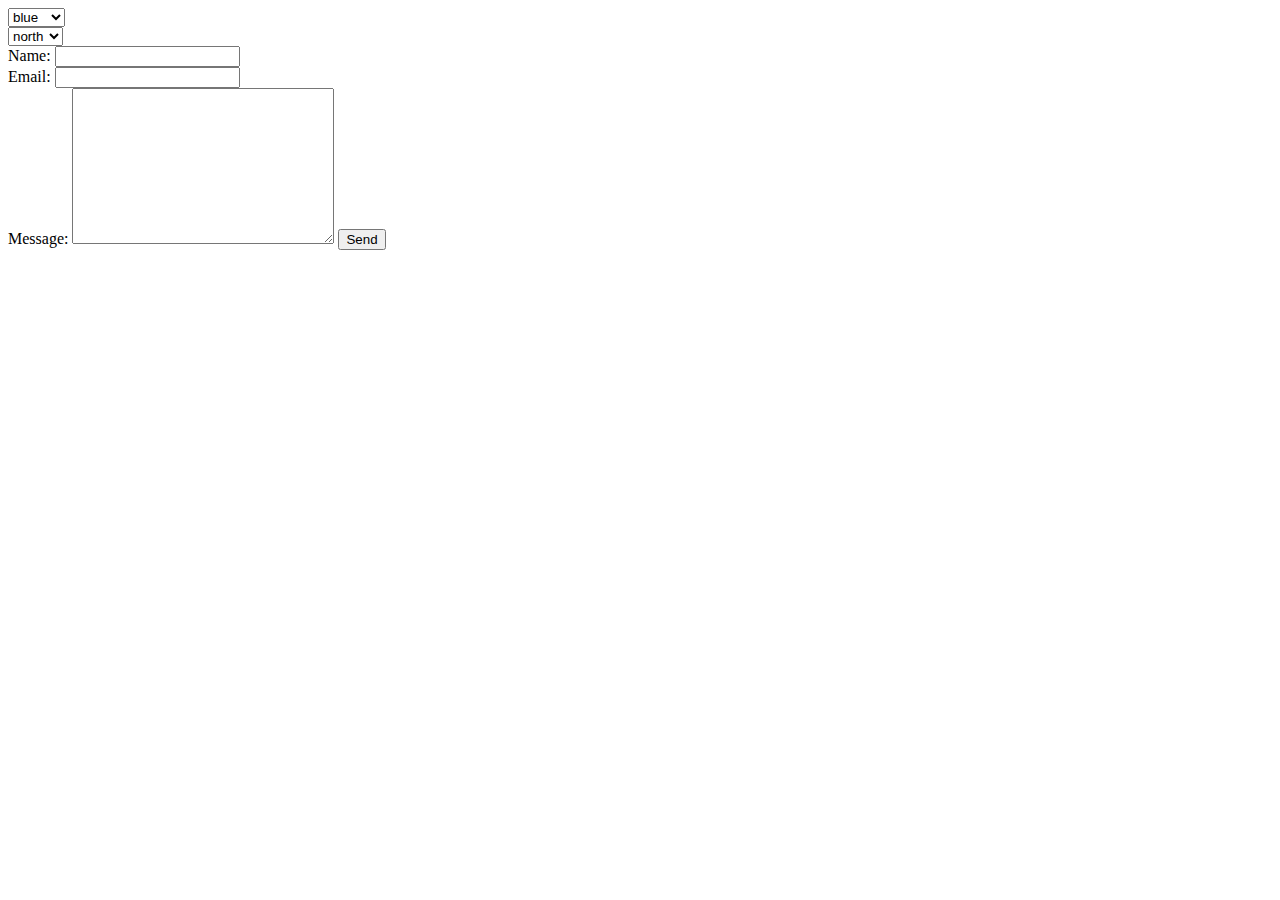
<file: dompractice/dropdown/index.html>
<!DOCTYPE html>
<html lang="en">
<head>
    <meta charset="UTF-8">
    <meta name="viewport" content="width=device-width, initial-scale=1.0">
    <meta http-equiv="X-UA-Compatible" content="ie=edge">
    <title>Dropdown</title>
</head>
<body>
    <div></div>
    <div></div>
    <div></div>

    <form action="POST">
        <label for="">Name: <input type="text" name="name" required></label><br>
        <label for="">Email: <input type="email" name="email" required></label><br>
        <label for="">Message: <textarea name="message" id="" cols="30" rows="10"></textarea></label>
        <button type="submit">Send</button>
    </form>

    <script src="main.js"></script>
</body>
</html>
</file>
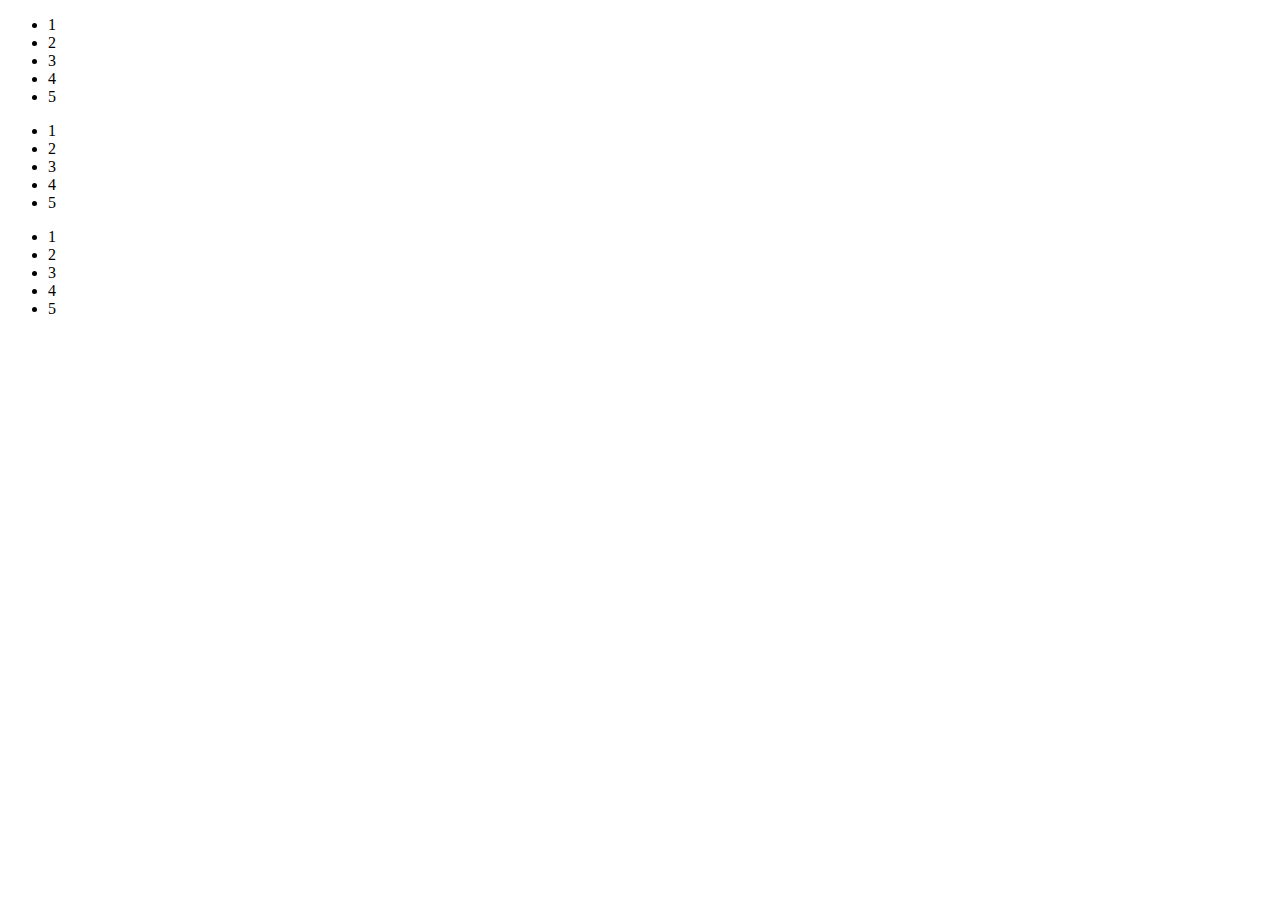
<file: JSinHTML/DOM-Exercises/index.html>
<!DOCTYPE html>
<html lang="en">

<head>
    <meta charset="UTF-8">
    <meta name="viewport" content="width=device-width, initial-scale=1.0">
    <meta http-equiv="X-UA-Compatible" content="ie=edge">
    <link rel="stylesheet" href="main.css">
    <title>Document</title>

</head>

<body>

    <ul>

        <li>1</li>
        <li>2</li>
        <li>3</li>
        <li>4</li>
        <li>5</li>

    </ul>
    <ul id='spec'>

        <li>1</li>
        <li>2</li>
        <li>3</li>
        <li>4</li>
        <li>5</li>

    </ul>

    <ul>

        <li>1</li>
        <li>2</li>
        <li>3</li>
        <li>4</li>
        <li>5</li>

    </ul>

    <script src="main.js"></script>
</body>

</html>
</file>
<file: bitShow/assets/css/main.css>
body {
  color: rgba(255, 255, 255, 0.65);
  background-color: #24292e;
  background-image: url(https://desktop.github.com/images/star-bg.svg), linear-gradient(#191c20, #24292e 15%);
  background-repeat: repeat-x;
  background-position: center 0, 0 0, 0 0; }

img {
  width: 100%;
  height: 400px; }

h5 {
  text-align: center; }

.card {
  margin-top: 33px; }

.card-body {
  background-color: #282129; }

.card-img-top {
  background-color: #1a0808; }

.bg-light {
  background-color: #f8f9fa00 !important; }

.navbar-brand {
  color: #f0f0f0 !important; }

#search-input {
  background-color: #1c1f24;
  color: #d8e0ed;
  font-weight: bold;
  border: 2px solid #323243; }

.fa {
  color: white;
  font-size: 30px; }

.info-img {
  width: 100%;
  height: 668px;
  margin-top: 20px;
  margin-bottom: 29px; }

.card {
  cursor: pointer; }

/*# sourceMappingURL=main.css.map */
</file>
<file: Bootstrap Project/css/main.css>
* {
  font-family: 'Lato', sans-serif; }

nav {
  background-color: #2c3e50; }
  nav a {
    color: white !important; }
  nav a:hover {
    color: #d4c5c5 !important; }
  nav i {
    color: white;
    font-size: 14px !important; }
  nav span {
    font-size: 14px;
    color: white;
    line-height: 24px;
    font-weight: 600; }

header {
  text-align: center;
  color: white; }
  header img {
    padding-top: 35px; }
  header h1 {
    font-size: 23px;
    font-weight: 900;
    padding-top: 20px; }
  header h3 {
    font-size: 16px;
    font-weight: bold;
    padding-bottom: 35px;
    padding-top: 10px; }
  header hr {
    width: 30%; }

i.fa-star {
  font-size: 28px; }

.white-line, .bluish-line {
  width: 100px;
  height: 4px;
  background-color: white;
  display: inline-block;
  margin-bottom: 7px; }

.bluish-line {
  background-color: #2c3e50; }

.bc-greenish {
  background-color: #18bc9c; }

.navbar-dark .navbar-toggler {
  background-color: #18bc9c; }

.navbar-toggler-icon::before {
  content: "MENU";
  margin-left: -93px;
  font-weight: bold;
  color: white; }

.navbar-toggler-icon {
  margin-left: 55px;
  padding-top: 4px; }

section {
  text-align: center;
  padding-bottom: 30px; }

h2 {
  color: #2c3e50;
  font-weight: 900;
  font-size: 20px;
  margin: auto; }

#portfolio img {
  height: 100%;
  margin-bottom: 15px; }
#portfolio h2 {
  padding-top: 40px; }
#portfolio i.fa-star {
  padding-bottom: 15px; }

#about {
  color: white; }
  #about h2 {
    color: white; }
  #about button {
    display: block;
    margin: auto;
    background-color: #18bc9c;
    border: 1px solid white;
    color: white; }
  #about button:hover {
    background-color: white;
    color: #18bc9c;
    border-color: #18bc9c; }
  #about .fa-info {
    color: white;
    padding-right: 5px; }
  #about i {
    padding-right: 8px; }
  #about h2 {
    padding-top: 40px; }
  #about i.fa-star {
    padding-bottom: 15px; }

#contact {
  text-align: left; }
  #contact button {
    background-color: #18bc9c;
    border: 1px solid white; }
  #contact button:hover {
    background-color: white;
    color: #18bc9c;
    border-color: #18bc9c; }
  #contact .form-control {
    border-color: white;
    border-bottom-color: #ced4da;
    color: #495057;
    margin-top: -15px; }
  #contact label {
    font-weight: 900;
    color: #8d969e;
    margin-top: 30px; }
  #contact i {
    color: #2c3e50; }
  #contact h2 {
    padding-top: 40px; }
  #contact i.fa-star {
    padding-bottom: 15px; }
  #contact textarea {
    padding: 40px 0; }
  #contact .form-control:focus {
    box-shadow: 0 0 0 0 rgba(0, 123, 255, 0.25); }

footer {
  background-color: #2c3e50;
  color: white;
  text-align: center; }
  footer i {
    border: 1px solid white;
    border-radius: 50%;
    width: 34px;
    height: 34px;
    text-align: center;
    vertical-align: middle;
    line-height: 34px !important;
    color: white; }
  footer i:hover {
    background-color: white;
    color: #2c3e50; }
  footer h3 {
    padding-top: 40px;
    font-weight: 900;
    padding-bottom: 20px; }
  footer .margin-top-p {
    margin-top: 70px; }
  footer span {
    color: #666367; }

/*# sourceMappingURL=main.css.map */
</file>
<file: day9/css.css>
/*

div p:nth-child(1){
background-color: yellow;
width: 400px;
height: 500px;
}
div p:nth-child(2){
background-color: red;
width: 600px;
height: 300px;
}
div p:nth-child(3){
    background-color: yellow;
    max-width: 300px;
    height: 500px;
    }
    div p:nth-child(4){
    background-color: red;
    width: 600px;
    max-height: 200px;
    }
*/
/*
#blabla{
    background-color: gray;
    width:1600px;
    height:30%;
    max-height: 10%;
    }
    p{
    background-color: yellow;
    border: 5px thick black;
    }
    div p:nth-child(1),  div p:nth-child(3){
        border: red dashed 5px;
    }
    div p:nth-child(2){
        border: green solid 5px;
        padding: 50px;
        margin: 40px;
    }
    div p:nth-child(4){
        border: green solid 5px;
        margin: 0 20px 0 0;
        width: 300px;
        display: inline-block;
    }
    div p:nth-child(5){
        border: green solid 5px;
        margin: 0 20px 0 0;
        width: 400px;
        display: inline-block;
        visibility: hidden;
    }
    div p:nth-child(5):hover{
        visibility: visible;
    }
    div p:nth-child(6){
        margin: 0 20px 0 0;
        width: 200px;
        display: inline-block;;
        box-shadow: 5px 5px 5px red;
        border-radius: 10px 15px 8px 12px;
    }
    div p:nth-child(6):hover{
        visibility: hidden;
    }
    */

    p{
        background-color: yellow;
        width: 300px;
        height: 300px;
        display: inline-block;
    }
    div p:nth-child(1){
        display: inline-block;

    }
    div p:nth-child(1):hover{
        visibility: hidden;
    }
    body div:nth-child(1){

        width: 960px;
        text-align:  center;
    }
    body div:first-child{
        box-shadow: 5px 5px 5px red;
    }
    div
    {
        margin: 0 auto;
        background-color: green;
        width: 1960px;
    }
    h1 
    {
    margin: 50px 0;
    padding: 50px 0;
    font-family: 'Gill Sans', 'Gill Sans MT', Calibri, 'Trebuchet MS', sans-serif;
    }
    ul {
        list-style: circle;
    }
ul:nth-of-type(2){
        list-style: square;
    }
    ol{
        list-style-type: upper-alpha;
    }
    ol:nth-of-type(2){
        list-style-type: upper-roman;
    }
    ul:nth-of-type(3), ul:nth-of-type(4){
        list-style-image: url('plus-64x64.png');
        width: 200px;
    }
    ul:nth-of-type(4){
        list-style-position: inside;
    }
</file>
<file: bootstrap/exercise1/main.css>
* {
  color: white;
  font-size: 25px;
  text-align: center;
  line-height: 100px; }

.col-4:nth-child(1) {
  height: 100px;
  background-color: black; }

.col-4:nth-child(2) {
  background-color: red;
  height: 100px; }

.col-4:nth-child(3) {
  height: 100px;
  background-color: blue; }

/*# sourceMappingURL=main.css.map */
</file>
<file: bootstrap/exercise2/main.css>
.row div {
  height: 100px;
  border: 2px solid black; }

h1 {
  text-align: center; }

/*# sourceMappingURL=main.css.map */
</file>
<file: bootstrap/exercise3/main.css>
* {
  font-family: 'Lobster', cursive;
  text-align: center; }

.row div {
  height: 100px;
  background-color: #e8e2e2;
  border: 8px solid white;
  padding-top: 25px; }

.row:nth-child(1) {
  background-color: red; }
.row:nth-child(2) {
  background-color: yellow; }
.row:nth-child(3) {
  background-color: green; }

.container:nth-child(2) {
  margin-top: 50px; }
  .container:nth-child(2) .row div {
    border: 1px solid white; }

/*# sourceMappingURL=main.css.map */
</file>
<file: bootstrap/exercise4/main.css>
* {
  font-family: 'Lobster', cursive;
  text-align: center;
  box-sizing: border-box; }

.row div {
  height: 100px;
  background-color: #e8e2e2;
  border: 1px solid white; }

.row .height50 {
  height: 50px; }

/*# sourceMappingURL=main.css.map */
</file>
<file: day12/background/style.css>
body {
    background-image: url("https://image.freepik.com/free-vector/japanese-seamless-pattern-cut-out-from-paper_1110-1081.jpg");
    background-attachment: fixed;
    background-position: right center;
    background-repeat: no-repeat;
    background-size: cover;
}

div {
    width: 960px;
    margin: 0 auto;
    background-color: rgba(255, 255, 255, 0.7);
    text-align: justify;
    padding: 50px;
    box-sizing: border-box;
}
</file>
<file: JSinHTML/DOM-Exercises/main.css>
.black {
    background-color: black;
    color: white;
}

.blue {
    background-color: blue;
    color: white;
}
.yellow {
    background-color: yellow;
    color: black;
}
</file>
